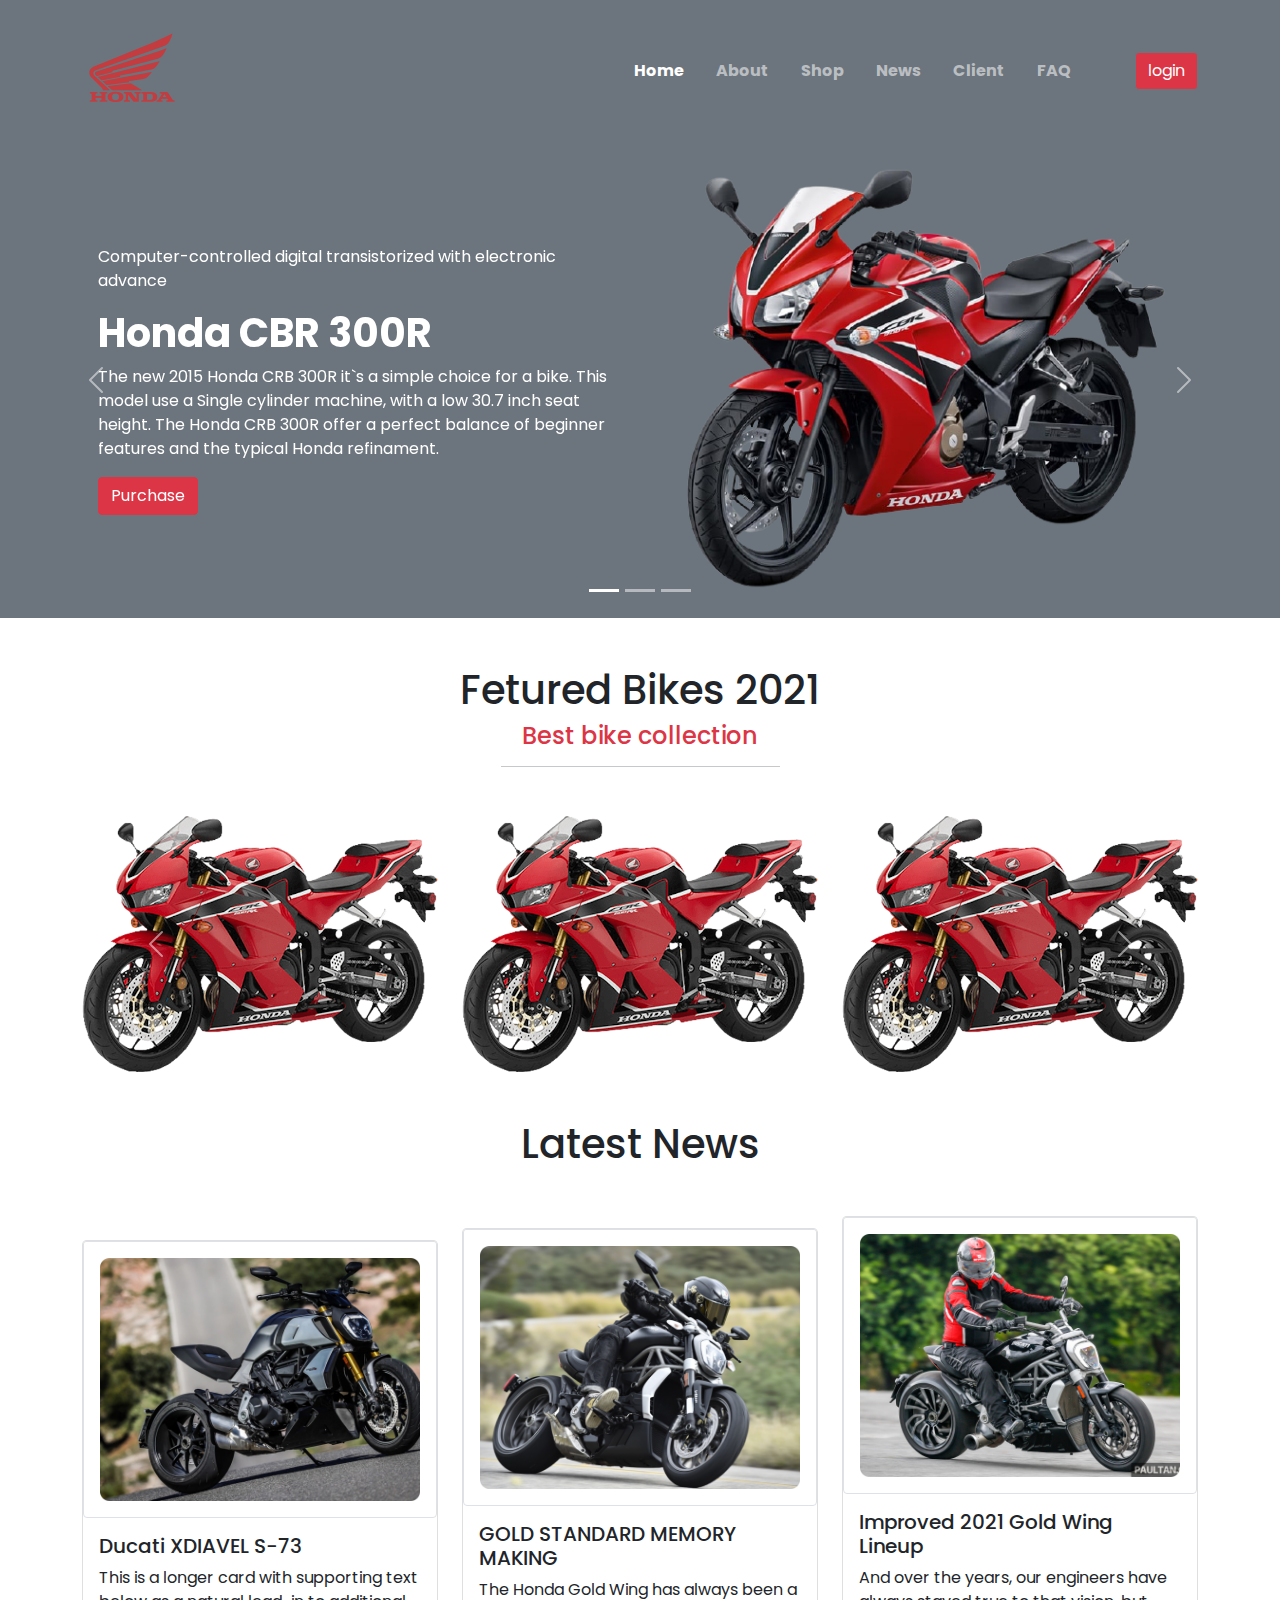
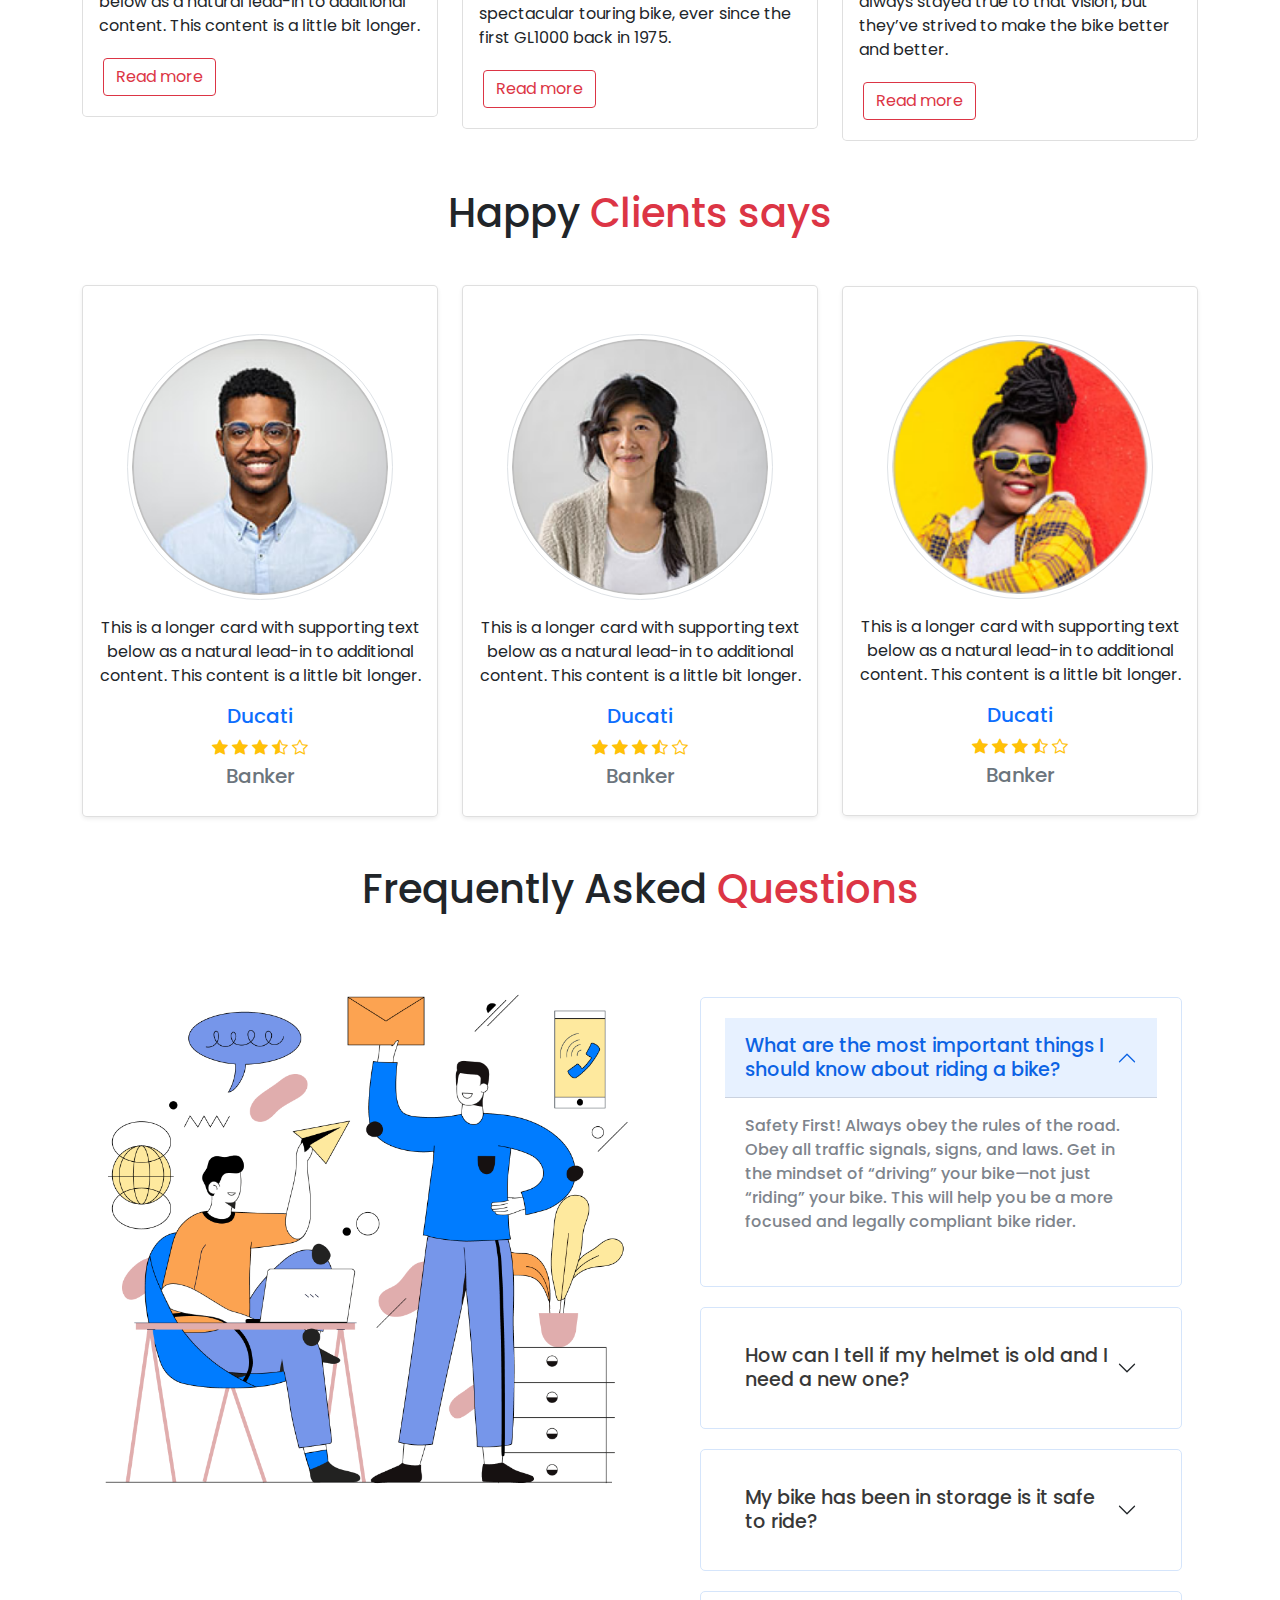
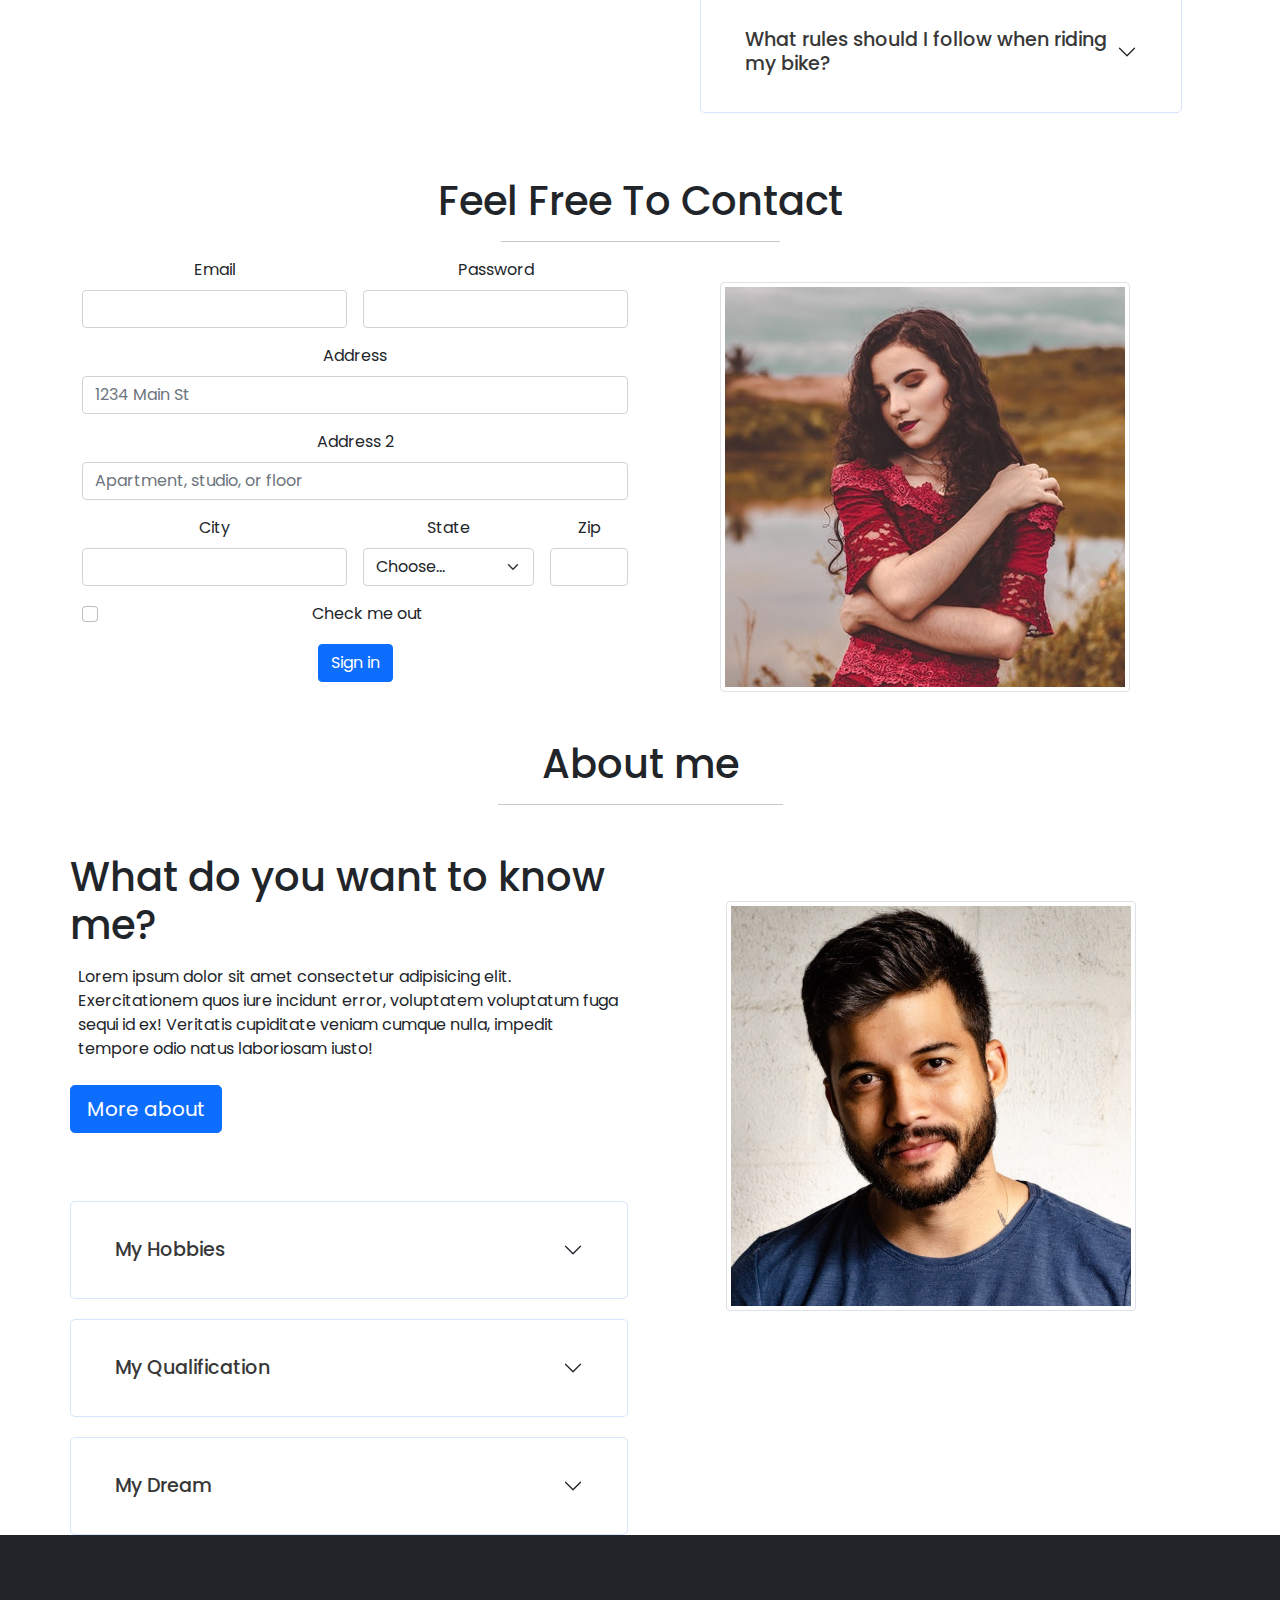
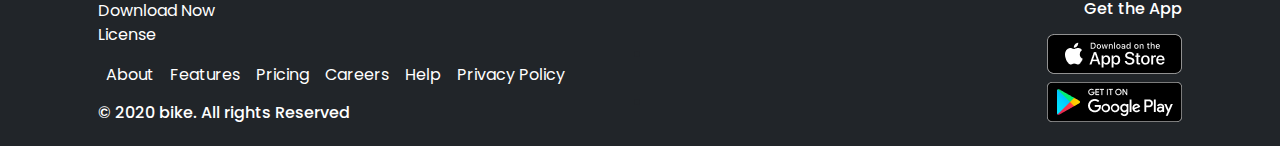
<file: index.html>
<!DOCTYPE html>
<html lang="en">

<head>
  <meta charset="UTF-8">
  <meta http-equiv="X-UA-Compatible" content="IE=edge">
  <meta name="viewport" content="width=device-width, initial-scale=1.0">
  <title>Honda CBR</title>
  <link rel="shortcut icon" href="./assets/img/honda-logo.png" type="image/x-icon">
  <link rel="stylesheet" href="./assets/css/bootstrap.min.css">
  <link rel="stylesheet" href="./assets/css/style.css">
</head>

<body>

  <header class="bg-secondary">
    <!-- nav start -->
    <nav class="navbar navbar-expand-md navbar-dark bg-secondary py-3">
      <div class="container">
        <a class="navbar-brand" href="#"><img class="img-fluid" src="./assets/img/honda-logo.png" alt="Honda logo"
            height="50%"></a>
        <button class="navbar-toggler" type="button" data-bs-toggle="collapse" data-bs-target="#navbarSupportedContent"
          aria-controls="navbarSupportedContent" aria-expanded="false" aria-label="Toggle navigation">
          <span class="navbar-toggler-icon"></span>
        </button>
        <div class="collapse navbar-collapse" id="navbarSupportedContent">
          <ul class="navbar-nav ms-auto mb-2 mb-lg-0 px-5 text-center fw-bold ">
            <li class="nav-item">
              <a class="nav-link active" aria-current="page" href="#">Home</a>
            </li>
            <li class="nav-item ">
              <a class="nav-link" href="#about">About</a>
            </li>
            <li class="nav-item">
              <a class="nav-link" href="#services">Shop</a>
            </li>
            <li class="nav-item">
              <a class="nav-link" href="#news-s">News</a>
            </li>
            <li class="nav-item">
              <a class="nav-link" href="#client-s">Client</a>
            </li>
            <li class="nav-item">
              <a class="nav-link" href="#faq">FAQ</a>
            </li>
          </ul>
          <li class="d-flex justify-content-center">
            <button class="btn btn-secondary bg-danger fw-normal" type="submit">login</button>
          </li>
        </div>
      </div>
    </nav>
    <!-- nav end -->
    <!-- Banner section start -->

    <div id="carouselExampleIndicators" class="carousel slide" data-bs-ride="carousel">
      <div class="carousel-indicators">
        <button type="button" data-bs-target="#carouselExampleIndicators" data-bs-slide-to="0" class="active"
          aria-current="true" aria-label="Slide 1"></button>
        <button type="button" data-bs-target="#carouselExampleIndicators" data-bs-slide-to="1"
          aria-label="Slide 2"></button>
        <button type="button" data-bs-target="#carouselExampleIndicators" data-bs-slide-to="2"
          aria-label="Slide 3"></button>
      </div>
      <div class="carousel-inner">
        <div class="carousel-item active">
          <div class="container banner-s">
            <div
              class="row row-cols-1 row-cols-md-2 row-cols-lg-2 row-cols-sm-1 gx-4 align-items-center justify-content-around gy-sm-5 gy-5 p-3">
              <div class="col text-white">
                <p>Computer-controlled digital
                  transistorized with electronic advance</p>
                <h1 class="fs-1 fw-bolder">Honda CBR 300R</h1>
                <p>The new 2015 Honda CRB 300R it`s a simple choice for a bike. This model use a Single cylinder
                  machine, with a low 30.7 inch seat height. The Honda CRB 300R offer a perfect balance of beginner
                  features and the typical Honda refinament.</p>
                <div class="product-view">
                  <!-- Button trigger modal -->
                  <button type="button" class="btn btn-danger" data-bs-toggle="modal" data-bs-target="#exampleModal">
                    Purchase
                  </button>

                  <!-- Modal -->
                  <div class="modal fade" id="exampleModal" tabindex="-1" aria-labelledby="exampleModalLabel"
                    aria-hidden="true">
                    <div class="modal-dialog">
                      <div class="modal-content">
                        <div class="modal-header">
                          <h5 class="modal-title text-dark" id="exampleModalLabel">Honda CBR 300R</h5>
                          <button type="button" class="btn-close" data-bs-dismiss="modal" aria-label="Close"></button>
                        </div>
                        <div class="modal-body">
                          <div class="card mb-3 bg-light text-dark" style="max-width: 540px;">
                            <div class="row g-0">
                              <div class="col-md-6 my-auto ">
                                <div>
                                  <img src="./assets/img/header-bike.png" alt="" class="img-fluid">
                                </div>
                              </div>
                              <div class="col-md-6">
                                <div class="card-body">
                                  <h5 class="card-title">Honda CBR 300R</h5>
                                  <p class="card-text">Price:<span class="text-danger"> 25,00$</span> <span
                                      class="text-warning"> <br>+ Shipping 35$</span></p>
                                  <div>
                                    <ul class="list-group">
                                      <li class="list-group-item">
                                        <p><span class="text-info"> Engine Type</span></p>
                                        471cc liquid-cooled parallel-twin
                                      </li>
                                      <li class="list-group-item">
                                        <p><span class="text-info">Bore And Stroke</span></p>
                                        67mm x 66.8mm
                                      </li>
                                      <li class="list-group-item">
                                        <p><span class="text-info">Compression Ratio</span></p>
                                        10.7:
                                      </li>
                                      <li class="list-group-item">
                                        <p><span class="text-info">Induction</span></p>
                                        PGM-FI with 34mm throttle bodies
                                      </li>
                                      <li class="list-group-item">
                                        <p><span class="text-info">Valve Train</span></p>
                                        DOHC; four valves per cylinder
                                      </li>
                                    </ul>
                                  </div>

                                </div>
                              </div>
                            </div>
                          </div>
                        </div>
                        <div class="modal-footer">
                          <button type="button" class="btn btn-warning" data-bs-dismiss="modal">Add to card</button>
                          <button type="button" class="btn btn-danger">Buy Now</button>
                        </div>
                      </div>
                    </div>
                  </div>
                </div>

              </div>


              <div class="col">
                <img src="./assets/img/header-bike.png" alt="" class="img-fluid">
              </div>

            </div>
          </div>
        </div>
        <div class="carousel-item ">
          <div class="container banner-s">
            <div
              class="row row-cols-1 row-cols-md-2 row-cols-lg-2 row-cols-sm-1 gx-4 align-items-center justify-content-around gy-sm-5 gy-5 p-3">
              <div class="col text-white">
                <p>Computer-controlled digital
                  transistorized with electronic advance</p>
                <h1 class="fs-1 fw-bolder">Honda CBR250RR</h1>
                <p>The Big Red comes in 2017 with a CBR250RR Super Sport bike. The CBR250RR is powered by a newly
                  developed water-cooled 4-stroke 4-valve straight-twin DOHC 250cc engine, which aims for class-leading
                  output performance.</p>
                <div class="product-view">
                  <!-- Button trigger modal -->
                  <button type="button" class="btn btn-danger" data-bs-toggle="modal" data-bs-target="#exampleModal2">
                    Purchase
                  </button>

                  <!-- Modal -->
                  <div class="modal fade" id="exampleModal2" tabindex="-1" aria-labelledby="exampleModalLabel"
                    aria-hidden="true">
                    <div class="modal-dialog">
                      <div class="modal-content">
                        <div class="modal-header">
                          <h5 class="modal-title text-dark" id="exampleModalLabel">Honda CBR250RR</h5>
                          <button type="button" class="btn-close" data-bs-dismiss="modal" aria-label="Close"></button>
                        </div>
                        <div class="modal-body">
                          <div class="card mb-3 bg-light text-dark" style="max-width: 540px;">
                            <div class="row g-0">
                              <div class="col-md-6 my-auto ">
                                <div>
                                  <img src="./assets/img/bike-5.png" alt="" class="img-fluid">
                                </div>
                              </div>
                              <div class="col-md-6">
                                <div class="card-body">
                                  <h5 class="card-title">Honda CBR250RR</h5>
                                  <p class="card-text">Price:<span class="text-danger"> 35,00$</span> <span
                                      class="text-warning"> <br>+ Shipping 25$</span></p>
                                  <div>
                                    <ul class="list-group">
                                      <li class="list-group-item">
                                        <p><span class="text-info"> Engine Type</span></p>
                                        471cc liquid-cooled parallel-twin
                                      </li>
                                      <li class="list-group-item">
                                        <p><span class="text-info">Bore And Stroke</span></p>
                                        67mm x 66.8mm
                                      </li>
                                      <li class="list-group-item">
                                        <p><span class="text-info">Compression Ratio</span></p>
                                        10.7:
                                      </li>
                                      <li class="list-group-item">
                                        <p><span class="text-info">Induction</span></p>
                                        PGM-FI with 34mm throttle bodies
                                      </li>
                                      <li class="list-group-item">
                                        <p><span class="text-info">Valve Train</span></p>
                                        DOHC; four valves per cylinder
                                      </li>
                                    </ul>
                                  </div>

                                </div>
                              </div>
                            </div>
                          </div>
                        </div>
                        <div class="modal-footer">
                          <button type="button" class="btn btn-warning" data-bs-dismiss="modal">Add to card</button>
                          <button type="button" class="btn btn-danger">Buy Now</button>
                        </div>
                      </div>
                    </div>
                  </div>
                </div>

              </div>


              <div class="col">
                <img src="./assets/img/bike-5.png" alt="" class="img-fluid">
              </div>

            </div>
          </div>
        </div>
        <div class="carousel-item ">
          <div class="container banner-s">
            <div
              class="row row-cols-1 row-cols-md-2 row-cols-lg-2 row-cols-sm-1 gx-4 align-items-center justify-content-around gy-sm-5 gy-5 p-3">
              <div class="col text-white">
                <p>Computer-controlled digital
                  transistorized with electronic advance</p>
                <h1 class="fs-1 fw-bolder">Honda CBR 300R</h1>
                <p>Manufactured in 2014, the CBR 125 R came with a liquid cooled, four stroke single cylinder, 124.7cc
                  engine with a power of 10.0 Kw at 10000rpm and a torque of 10.6 Nm at 8250 rpm.</p>
                <div class="product-view">
                  <!-- Button trigger modal -->
                  <button type="button" class="btn btn-danger" data-bs-toggle="modal" data-bs-target="#exampleModal3">
                    Purchase
                  </button>

                  <!-- Modal -->
                  <div class="modal fade" id="exampleModal3" tabindex="-1" aria-labelledby="exampleModalLabel"
                    aria-hidden="true">
                    <div class="modal-dialog">
                      <div class="modal-content">
                        <div class="modal-header">
                          <h5 class="modal-title text-dark" id="exampleModalLabel">Honda CBR 125 R</h5>
                          <button type="button" class="btn-close" data-bs-dismiss="modal" aria-label="Close"></button>
                        </div>
                        <div class="modal-body">
                          <div class="card mb-3 bg-light text-dark" style="max-width: 540px;">
                            <div class="row g-0">
                              <div class="col-md-6 my-auto ">
                                <div>
                                  <img src="./assets/img/bike-6.png" alt="" class="img-fluid">
                                </div>
                              </div>
                              <div class="col-md-6">
                                <div class="card-body">
                                  <h5 class="card-title">Honda CBR 125 R</h5>
                                  <p class="card-text">Price:<span class="text-danger"> 15,00$</span> <span
                                      class="text-warning"> <br>+ Shipping 35$</span></p>
                                  <div>
                                    <ul class="list-group">
                                      <li class="list-group-item">
                                        <p><span class="text-info"> Engine Type</span></p>
                                        471cc liquid-cooled parallel-twin
                                      </li>
                                      <li class="list-group-item">
                                        <p><span class="text-info">Bore And Stroke</span></p>
                                        67mm x 66.8mm
                                      </li>
                                      <li class="list-group-item">
                                        <p><span class="text-info">Compression Ratio</span></p>
                                        10.7:
                                      </li>
                                      <li class="list-group-item">
                                        <p><span class="text-info">Induction</span></p>
                                        PGM-FI with 34mm throttle bodies
                                      </li>
                                      <li class="list-group-item">
                                        <p><span class="text-info">Valve Train</span></p>
                                        DOHC; four valves per cylinder
                                      </li>
                                    </ul>
                                  </div>

                                </div>
                              </div>
                            </div>
                          </div>
                        </div>
                        <div class="modal-footer">
                          <button type="button" class="btn btn-warning" data-bs-dismiss="modal">Add to card</button>
                          <button type="button" class="btn btn-danger">Buy Now</button>
                        </div>
                      </div>
                    </div>
                  </div>
                </div>

              </div>


              <div class="col">
                <img src="./assets/img/bike-6.png" alt="" class="img-fluid">
              </div>

            </div>
          </div>
        </div>
      </div>
      <button class="carousel-control-prev" type="button" data-bs-target="#carouselExampleIndicators"
        data-bs-slide="prev">
        <span class="carousel-control-prev-icon" aria-hidden="true"></span>
        <span class="visually-hidden">Previous</span>
      </button>
      <button class="carousel-control-next" type="button" data-bs-target="#carouselExampleIndicators"
        data-bs-slide="next">
        <span class="carousel-control-next-icon" aria-hidden="true"></span>
        <span class="visually-hidden">Next</span>
      </button>
    </div>
    <!-- Banner section End -->
  </header>
  <main>
    <!-- Fetured Bikes section start  -->
    <section class="container bike-s" id="bike-s">
      <div class="text-center my-5">
        <h1>Fetured Bikes 2021</h1>
        <h4 class="text-danger">Best bike collection</h4>
        <hr class="mx-auto bg-denger w-25">
      </div>
      <div class="row">
        <div id="carouselExampleControls" class="carousel slide" data-bs-ride="carousel">
          <div class="carousel-inner">
            <div class="carousel-item active">
              <div class="row row-cols-1 row-cols-md-2 row-cols-lg-3 row-cols-sm-1 gx-4 align-items-center gy-4">
                <div class="col"><img src="./assets/img/bike-6.png" alt="honda bike picture" class="img-fluid gray-scale"></div>
                <div class="col"><img src="./assets/img/bike-6.png" alt="honda bike picture" class="img-fluid"></div>
                <div class="col"><img src="./assets/img/bike-6.png" alt="honda bike picture" class="img-fluid gray-scale"></div>
              </div>
            </div>
            <div class="carousel-item">
              <div class="row row-cols-1 row-cols-md-2 row-cols-lg-3 row-cols-sm-1 gx-4 align-items-center gy-4">
                <div class="col"><img src="./assets/img/bike-6.png" alt="honda bike picture " class="img-fluid gray-scale"></div>
                <div class="col"><img src="./assets/img/bike-6.png" alt="honda bike picture" class="img-fluid"></div>
                <div class="col"><img src="./assets/img/bike-6.png" alt="honda bike picture" class="img-fluid gray-scale"></div>
              </div>
            </div>
            <div class="carousel-item">
              <div class="row row-cols-1 row-cols-md-2 row-cols-lg-3 row-cols-sm-1 gx-4 align-items-center gy-4">
                <div class="col"><img src="./assets/img/bike-6.png" alt="honda bike picture" class="img-fluid gray-scale"></div>
                <div class="col"><img src="./assets/img/bike-6.png" alt="honda bike picture" class="img-fluid"></div>
                <div class="col"><img src="./assets/img/bike-6.png" alt="honda bike picture" class="img-fluid"></div>
              </div>
            </div>
          </div>
          <button class="carousel-control-prev" type="button" data-bs-target="#carouselExampleControls"
            data-bs-slide="prev">
            <span class="carousel-control-prev-icon" aria-hidden="true"></span>
            <span class="visually-hidden">Previous</span>
          </button>
          <button class="carousel-control-next" type="button" data-bs-target="#carouselExampleControls"
            data-bs-slide="next">
            <span class="carousel-control-next-icon" aria-hidden="true"></span>
            <span class="visually-hidden">Next</span>
          </button>
        </div>
      </div>
    </section>
    <!-- Fetured Bikes section end -->

    <!-- latest News section start -->
    <section class="container news-s" id="news-s">
      <div class="text-center my-5">
        <h1>Latest News</h1>
      </div>
      <div class="row row-cols-1 row-cols-md-2 row-cols-lg-3 row-cols-sm-1 gx-4 align-items-center gy-4">
        <!-- card start  -->
        <div class="com-sm">
          <div class="card rounded-3">
            <img src="./assets/img/bike-1.png" class="card-img-top img-thumbnail p-3" alt="Bike image ">
            <div class="card-body">
              <h5 class="card-title">Ducati XDIAVEL S-73</h5>
              <p class="card-text">This is a longer card with supporting text below as a natural lead-in
                to additional
                content. This content is a little bit longer.</p>
              <a href="#" class="btn btn-outline-danger m-1">Read more</a>
            </div>
          </div>
        </div>
        <!-- card end -->
        <!-- card start  -->
        <div class="com-sm">
          <div class="card rounded-3">
            <img src="./assets/img/bike-2.png" class="card-img-top img-thumbnail p-3" alt="Bike image ">
            <div class="card-body">
              <h5 class="card-title">GOLD STANDARD MEMORY MAKING</h5>
              <p class="card-text">The Honda Gold Wing has always been a spectacular touring bike, ever since the first
                GL1000 back in 1975.</p>
              <a href="#" class="btn btn-outline-danger m-1">Read more</a>
            </div>
          </div>
        </div>
        <!-- card end -->
        <!-- card start  -->
        <div class="com-sm">
          <div class="card rounded-3">
            <img src="./assets/img/bike-3.png" class="card-img-top img-thumbnail p-3" alt="Bike image ">
            <div class="card-body">
              <h5 class="card-title">Improved 2021 Gold Wing Lineup</h5>
              <p class="card-text">And over the years, our engineers have always stayed true to that vision, but they’ve
                strived to make the bike better and better.</p>
              <a href="#" class="btn btn-outline-danger m-1">Read more</a>
            </div>
          </div>
        </div>
        <!-- card end -->
      </div>

    </section>
    <!-- latest News section end -->

    <!-- clients section start  -->
    <section class="container client-s" id="client-s">
      <div class="text-center my-5">
        <h1>Happy <span class="text-danger">Clients says</span></h1>
      </div>
      <div class="row row-cols-1 row-cols-md-2 row-cols-lg-3 row-cols-sm-1 gx-4 align-items-center gy-4">
        <!-- card start  -->
        <div class="col">
          <div class="card rounded-3 shadow-sm">
            <img src="./assets/img/user-1.png"
              class="card-img-top mt-5 img-fluid img-thumbnail  w-75 mx-auto rounded-circle" alt="Bike image ">
            <div class="card-body text-center">
              <p class="card-text">This is a longer card with supporting text below as a natural lead-in
                to additional
                content. This content is a little bit longer.</p>
              <h5 class="card-title text-primary">Ducati</h5>
              <div class="text-warning">
                <i class="bi bi-star-fill"></i>
                <i class="bi bi-star-fill"></i>
                <i class="bi bi-star-fill"></i>
                <i class="bi bi-star-half"></i>
                <i class="bi bi-star"></i>
              </div>
              <h5 class="text-muted py-1">Banker</h5>
            </div>
          </div>
        </div>
        <!-- card end -->
        <!-- card start  -->
        <div class="col">
          <div class="card rounded-3 shadow-sm">
            <img src="./assets/img/user-2.png"
              class="card-img-top mt-5 img-fluid img-thumbnail  w-75 mx-auto rounded-circle" alt="Bike image ">
            <div class="card-body text-center">
              <p class="card-text">This is a longer card with supporting text below as a natural lead-in
                to additional
                content. This content is a little bit longer.</p>
              <h5 class="card-title text-primary">Ducati</h5>
              <div class="text-warning">
                <i class="bi bi-star-fill"></i>
                <i class="bi bi-star-fill"></i>
                <i class="bi bi-star-fill"></i>
                <i class="bi bi-star-half"></i>
                <i class="bi bi-star"></i>
              </div>
              <h5 class="text-muted py-1">Banker</h5>
            </div>
          </div>
        </div>
        <!-- card end -->
        <!-- card start  -->
        <div class="col">
          <div class="card rounded-3 shadow-sm">
            <img src="./assets/img/user-3.png"
              class="card-img-top mt-5 img-fluid img-thumbnail  w-75 mx-auto rounded-circle" alt="Bike image ">
            <div class="card-body text-center">
              <p class="card-text">This is a longer card with supporting text below as a natural lead-in
                to additional
                content. This content is a little bit longer.</p>
              <h5 class="card-title text-primary">Ducati</h5>
              <div class="text-warning">
                <i class="bi bi-star-fill"></i>
                <i class="bi bi-star-fill"></i>
                <i class="bi bi-star-fill"></i>
                <i class="bi bi-star-half"></i>
                <i class="bi bi-star"></i>
              </div>
              <h5 class="text-muted py-1">Banker</h5>
            </div>
          </div>
        </div>
        <!-- card end -->

      </div>

    </section>
    <!-- clients section end -->

    <!-- FAQ Section start -->
    <section class="container faq " id="faq">
      <div class="text-center my-5">
        <h1>Frequently Asked <span class="text-danger">Questions </span></h1>
      </div>
      <div class="row row-cols-1 row-cols-md-1 row-cols-lg-2 row-cols-sm-1 gx-4 gy-sm-5 gy-5 p-3">
        <div class="col">
          <img src="./assets/img/faq.png" alt="" class="img-fluid">
        </div>
        <div class="col">
          <div class="accordion accordion-flush ms-lg-5" id="accordionFlushExample">
            <div class="accordion-item">
              <h2 class="accordion-header" id="panelsStayOpen-headingOne">
                <button class="accordion-button" type="button" data-bs-toggle="collapse"
                  data-bs-target="#panelsStayOpen-collapseOne" aria-expanded="true"
                  aria-controls="panelsStayOpen-collapseOne">
                  What are the most important things I should
                  know about riding a bike?
                </button>
              </h2>
              <div id="panelsStayOpen-collapseOne" class="accordion-collapse collapse show"
                aria-labelledby="panelsStayOpen-headingOne">
                <div class="accordion-body">
                  <p>
                    Safety First! Always obey the rules of the road. Obey all traffic signals, signs, and laws. Get in
                    the mindset of “driving” your bike—not just “riding” your bike. This will help you be a more focused
                    and legally compliant bike rider.
                  </p>
                </div>
              </div>
            </div>

            <div class="accordion-item">
              <h2 class="accordion-header" id="flush-headingTwo">
                <button class="accordion-button collapsed" type="button" data-bs-toggle="collapse"
                  data-bs-target="#flush-collapseTwo" aria-expanded="false" aria-controls="flush-collapseTwo">
                  How can I tell if my helmet is old and I need a
                  new one?
                </button>
              </h2>
              <div id="flush-collapseTwo" class="accordion-collapse collapse" aria-labelledby="flush-headingTwo"
                data-bs-parent="#accordionFlushExample">
                <div class="accordion-body">Placeholder content for this accordion, which is intended to demonstrate the
                  <code>.accordion-flush</code> class. This is the second item's accordion body. Let's imagine this
                  being filled with some actual content.
                </div>
              </div>
            </div>
            <div class="accordion-item">
              <h2 class="accordion-header" id="flush-headingThree">
                <button class="accordion-button collapsed" type="button" data-bs-toggle="collapse"
                  data-bs-target="#flush-collapseThree" aria-expanded="false" aria-controls="flush-collapseThree">
                  My bike has been in storage is it safe to ride?
                </button>
              </h2>
              <div id="flush-collapseThree" class="accordion-collapse collapse" aria-labelledby="flush-headingThree"
                data-bs-parent="#accordionFlushExample">
                <div class="accordion-body">Placeholder content for this accordion, which is intended to demonstrate the
                  <code>.accordion-flush</code> class. This is the third item's accordion body. Nothing more exciting
                  happening here in terms of content, but just filling up the space to make it look, at least at first
                  glance, a bit more representative of how this would look in a real-world application.
                </div>
              </div>
            </div>
            <div class="accordion-item">
              <h2 class="accordion-header" id="flush-headingFour">
                <button class="accordion-button collapsed" type="button" data-bs-toggle="collapse"
                  data-bs-target="#flush-collapseFour" aria-expanded="false" aria-controls="flush-collapseFour">
                  What rules should I follow when riding my bike?
                </button>
              </h2>
              <div id="flush-collapseFour" class="accordion-collapse collapse" aria-labelledby="flush-headingFour"
                data-bs-parent="#accordionFlushExample">
                <div class="accordion-body">4 content for this accordion, which is intended to demonstrate the
                  <code>.accordion-flush</code> class. This is the third item's accordion body. Nothing more exciting
                  happening here in terms of content, but just filling up the space to make it look, at least at first
                  glance, a bit more representative of how this would look in a real-world application.
                </div>
              </div>
            </div>
          </div>
        </div>




      </div>
    </section>
    <!-- FQA Section end -->

     <!-- contact us section start  -->
  <section class="container">
    <div class="mt-5">
      <h1 class="text-center" data-aos="fade-up" data-aos-offset="300" data-aos-duration="4000">Feel Free To
        Contact</h1>
      <hr class="w-25 mx-auto">
    </div>
    <div class="row row-cols-1 row-cols-md-1 row-cols-lg-2 text-md-center">
      <div class="col">
        <!-- form section start  -->
        <form class="row g-3 text-center" data-aos="fade-up" data-aos-offset="300" data-aos-duration="4000">
          <div class="col-md-6">
            <label for="inputEmail4" class="form-label">Email</label>
            <input type="email" class="form-control" id="inputEmail4">
          </div>
          <div class="col-md-6">
            <label for="inputPassword4" class="form-label">Password</label>
            <input type="password" class="form-control" id="inputPassword4">
          </div>
          <div class="col-12">
            <label for="inputAddress" class="form-label">Address</label>
            <input type="text" class="form-control" id="inputAddress" placeholder="1234 Main St">
          </div>
          <div class="col-12">
            <label for="inputAddress2" class="form-label">Address 2</label>
            <input type="text" class="form-control" id="inputAddress2" placeholder="Apartment, studio, or floor">
          </div>
          <div class="col-md-6">
            <label for="inputCity" class="form-label">City</label>
            <input type="text" class="form-control" id="inputCity">
          </div>
          <div class="col-md-4">
            <label for="inputState" class="form-label">State</label>
            <select id="inputState" class="form-select">
              <option selected>Choose...</option>
              <option>...</option>
            </select>
          </div>
          <div class="col-md-2">
            <label for="inputZip" class="form-label">Zip</label>
            <input type="text" class="form-control" id="inputZip">
          </div>
          <div class="col-12">
            <div class="form-check">
              <input class="form-check-input" type="checkbox" id="gridCheck">
              <label class="form-check-label" for="gridCheck">
                Check me out
              </label>
            </div>
          </div>
          <div class="col-12">
            <button type="submit" class="btn btn-primary">Sign in</button>
          </div>
        </form>
        <!-- form section end -->
      </div>
      <div class="col text-md-center text-center mt-sm-4" data-aos="fade-up" data-aos-offset="300"
        data-aos-duration="4000">
        <img src="./assets/img/s5.jpg" class="img-fluid img-thumbnail" alt="">
      </div>
    </div>
  </section>
  <!-- contact us section end -->

    <!-- About section start  -->
    <section class="container px-md-3 px-lg-0 px-4" data-aos="zoom-in" data-aos-offset="100">
      <div class="my-5">
        <h1 class="text-center" data-aos="fade-up" data-aos-offset="300" data-aos-duration="4000">About me</h1>
        <hr class="w-25 mx-auto">
      </div>
      <div class="row ">
        <div class="col-sm-12 col-md-6">
          <h1 data-aos="fade-up" data-aos-offset="300" data-aos-duration="4000">What do you want to know me?</h1>
          <p class="p-2 " data-aos="fade-up" data-aos-offset="300" data-aos-duration="4000">
            Lorem ipsum dolor sit amet consectetur adipisicing elit. Exercitationem quos iure incidunt error, voluptatem
            voluptatum fuga sequi id ex! Veritatis cupiditate veniam cumque nulla, impedit tempore odio natus laboriosam
            iusto!
          </p>
          <button class="btn btn-primary btn-lg mb-5" data-aos="fade-up" data-aos-offset="200"
            data-aos-duration="4000">More about</button>
          <div class="accordion accordion-flush" id="accordionFlushExample" data-aos="fade-up" data-aos-offset="300"
            data-aos-duration="4000">
            <div class="accordion-item">
              <h2 class="accordion-header" id="flush-headingOne">
                <button class="accordion-button collapsed" type="button" data-bs-toggle="collapse"
                  data-bs-target="#flush-collapseOne" aria-expanded="false" aria-controls="flush-collapseOne">
                  My Hobbies
                </button>
              </h2>
              <div id="flush-collapseOne" class="accordion-collapse collapse" aria-labelledby="flush-headingOne"
                data-bs-parent="#accordionFlushExample">
                <div class="accordion-body">Placeholder content for this accordion, which is intended to demonstrate the
                  <code>.accordion-flush</code> class. This is the first item's accordion body.
                </div>
              </div>
            </div>
            <div class="accordion-item">
              <h2 class="accordion-header" id="flush-headingTwo">
                <button class="accordion-button collapsed" type="button" data-bs-toggle="collapse"
                  data-bs-target="#flush-collapseTwo" aria-expanded="false" aria-controls="flush-collapseTwo">
                  My Qualification
                </button>
              </h2>
              <div id="flush-collapseTwo" class="accordion-collapse collapse" aria-labelledby="flush-headingTwo"
                data-bs-parent="#accordionFlushExample">
                <div class="accordion-body">Placeholder content for this accordion, which is intended to demonstrate the
                  <code>.accordion-flush</code> class. This is the second item's accordion body. Let's imagine this being
                  filled with some actual content.
                </div>
              </div>
            </div>
            <div class="accordion-item">
              <h2 class="accordion-header" id="flush-headingThree">
                <button class="accordion-button collapsed" type="button" data-bs-toggle="collapse"
                  data-bs-target="#flush-collapseThree" aria-expanded="false" aria-controls="flush-collapseThree">
                  My Dream
                </button>
              </h2>
              <div id="flush-collapseThree" class="accordion-collapse collapse" aria-labelledby="flush-headingThree"
                data-bs-parent="#accordionFlushExample">
                <div class="accordion-body">Placeholder content for this accordion, which is intended to demonstrate the
                  <code>.accordion-flush</code> class. This is the third item's accordion body. Nothing more exciting
                  happening here in terms of content, but just filling up the space to make it look, at least at first
                  glance, a bit more representative of how this would look in a real-world application.
                </div>
              </div>
            </div>
          </div>
        </div>
        <div class="col-sm-12 col-md-6 col-lg-6 m-auto  text-center mt-5" data-aos="fade-up" data-aos-offset="300"
          data-aos-duration="4000">
          <img src="./assets/img/s6.jpg" class="img-fluid img-thumbnail" alt="">
        </div>
      </div>
    </section>
    <!-- About section end -->
  
  </main>
  <footer class="bg-dark mt-5">
    <section class="container  page-footer mt-5 mx-auto">
      <div class="row row-cols-1 row-cols-md-2 row-cols-lg-2 row-cols-sm-1 gx-4 gy-sm-5 gy-5 p-3">
        <div class="col order-lg-0 order-1">
          <div>
            <ul class="text-white list-unstyled">
              <li>Download Now</li>
              <li>License</li>
            </ul>
          </div>
          <div>
            <ul class="text-white list-unstyled d-flex flex-wrap gy-5">
              <li class="mx-2">About</li>
              <li class="mx-2">Features</li>
              <li class="mx-2">Pricing</li>
              <li class="mx-2">Careers</li>
              <li class="mx-2">Help</li>
              <li class="mx-2">Privacy Policy</li>
            </ul>
          </div>
          <div>
            <h6 class="text-white">&copy; 2020 bike. All rights Reserved</h6>
          </div>
        </div>
        <div class="col text-lg-end">
          <div>
            <h6 class="text-white">Get the App</h6>
            <li>
              <img src="./assets/img/App Store Badge.png" alt="App Store Badge" class="img-fluid  my-2">
            </li>
            <li>
              <img src="./assets/img/Google Play Badge.png" alt="App Store Badge" class="img-fluid">
          </div>
          </li>
        </div>
      </div>
    </section>
  </footer>
  <script src="./assets/js/bootstrap.bundle.min.js"></script>
</body>

</html>
</file>
<file: assets/css/style.css>
/* Poppins font family */
@import url("https://fonts.googleapis.com/css2?family=Poppins:wght@100;200;300;400;500;600;700;800;900&display=swap");

/* Bootstap icon CDN */
@import url("https://cdn.jsdelivr.net/npm/bootstrap-icons@1.5.0/font/bootstrap-icons.css");

* {
  font-family: "Poppins", sans-serif;
}





.nav-item {
  margin-left: 0.5rem;
  margin-right: 0.5rem;
}

.card:hover{
  box-shadow: 0 30px 50px rgba(0,0,0,0.2);
  border-radius: 2.5rem;
  transform: translate(0, -.5rem);
  transition: transform .3s ease-out;
}
    
.accordion>
.accordion-item {
  border: 1px solid #d5e5fb !important;
  border-radius: 5px;
  margin-top: 1.25rem;
  padding: 1.25rem 1.5rem;
}

.accordion,
.accordion-button,
.accordion-header {
  font-weight: 500;
  font-size: 1.2rem;
  line-height: 1.5rem;
  color: #383838;
}

.accordion,.accordion-item,.accordion-body>p{
    color: #7E848C;
    font-size: 1rem;

}
</file>
